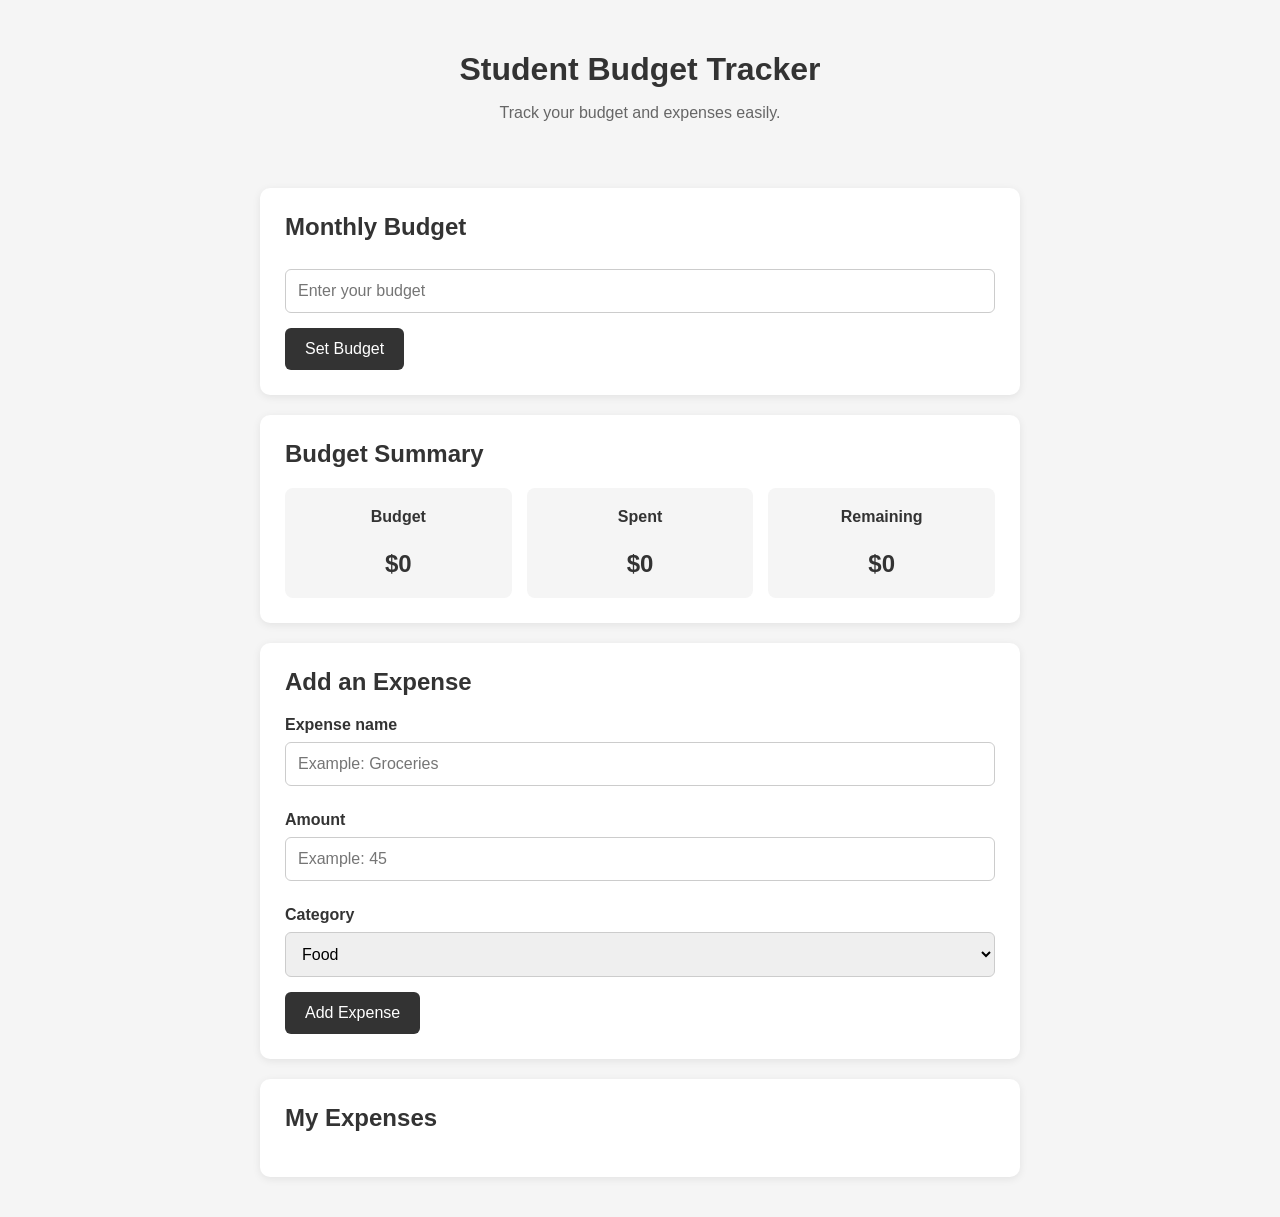
<file: index.html>
<!DOCTYPE html>
<html lang="en">
<head>
    <meta charset="UTF-8">
    <meta name="viewport" content="width=device-width, initial-scale=1.0">
    <title>Student Budget Tracker</title>

    <link rel="stylesheet" href="style.css">
</head>

<body>

    <header>
        <h1>Student Budget Tracker</h1>
        <p>Track your budget and expenses easily.</p>
    </header>

    <main>

        <!-- Monthly Budget -->
        <section>
            <h2>Monthly Budget</h2>

            <input 
                type="number" 
                id="budget-input" 
                placeholder="Enter your budget"
            >

            <button id="budget-btn">Set Budget</button>
        </section>

        <!-- Budget Summary -->
       
        <section>
    <h2>Budget Summary</h2>

    <div class="summary">
        <div class="summary-card">
            <h3>Budget</h3>
            <p id="budget">$0</p>
        </div>

        <div class="summary-card">
            <h3>Spent</h3>
            <p id="spent">$0</p>
        </div>

        <div class="summary-card">
            <h3>Remaining</h3>
            <p id="remaining">$0</p>
        </div>
    </div>
</section>
  

        <!-- Add Expense -->
        <section>
            <h2>Add an Expense</h2>

            <label for="expense-name">Expense name</label>
            <input 
                type="text" 
                id="expense-name" 
                placeholder="Example: Groceries"
            >

            <label for="expense-amount">Amount</label>
            <input 
                type="number" 
                id="expense-amount" 
                placeholder="Example: 45"
            >

            <label for="expense-category">Category</label>
            <select id="expense-category">
                <option value="Food">Food</option>
                <option value="Transport">Transport</option>
                <option value="Shopping">Shopping</option>
                <option value="Other">Other</option>
            </select>

            <button id="add-expense-btn">Add Expense</button>
        </section>

        <!-- Expense List -->
        <section>
            <h2>My Expenses</h2>

            <ul id="expense-list">
                <!-- Expenses will appear here -->
            </ul>
        </section>

    </main>

    <script src="script.js"></script>

</body>
</html>
</file>
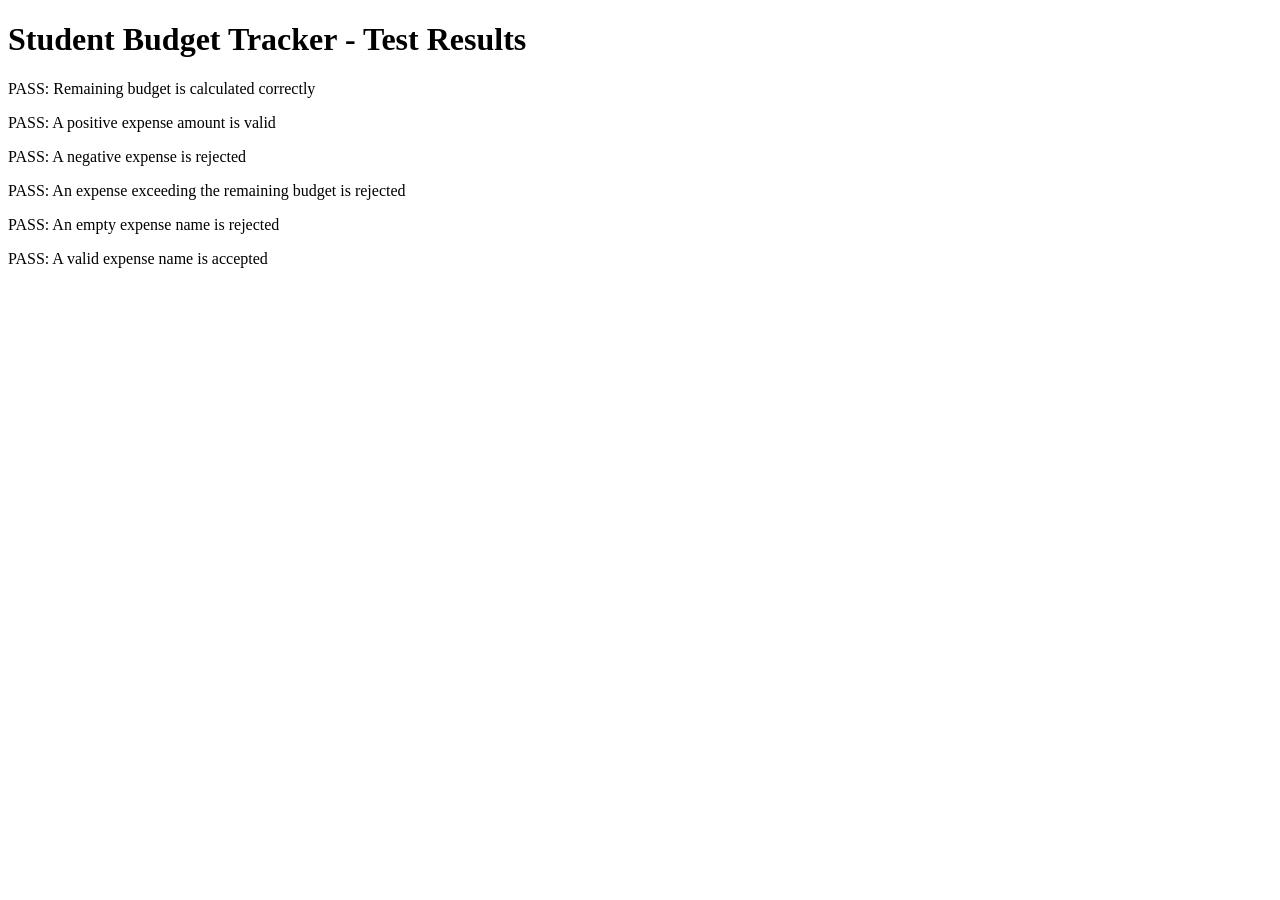
<file: tests/test.html>
<!DOCTYPE html>
<html lang="en">
<head>
    <meta charset="UTF-8">
    <meta name="viewport" content="width=device-width, initial-scale=1.0">
    <title>Student Budget Tracker - Tests</title>
</head>

<body>

    <h1>Student Budget Tracker - Test Results</h1>

    <div id="test-results"></div>

    <script>
        const results = document.getElementById("test-results");

        function runTest(name, condition) {
            const result = document.createElement("p");

            if (condition) {
                result.textContent = "PASS: " + name;
            } else {
                result.textContent = "FAIL: " + name;
            }

            results.appendChild(result);
        }

        // Test 1
        const budget = 1000;
        const spent = 250;

        runTest(
            "Remaining budget is calculated correctly",
            budget - spent === 750
        );

        // Test 2
        const validAmount = 50;

        runTest(
            "A positive expense amount is valid",
            validAmount > 0
        );

        // Test 3
        const negativeAmount = -20;

        runTest(
            "A negative expense is rejected",
            negativeAmount <= 0
        );

        // Test 4
        const currentBudget = 500;
        const currentSpent = 400;
        const newExpense = 150;

        runTest(
            "An expense exceeding the remaining budget is rejected",
            newExpense > currentBudget - currentSpent
        );

        // Test 5
        const emptyName = "";

        runTest(
            "An empty expense name is rejected",
            emptyName.trim() === ""
        );

        // Test 6
        const validName = "Groceries";

        runTest(
            "A valid expense name is accepted",
            validName.trim() !== ""
        );
    </script>

</body>
</html>
</file>
<file: style.css>
/* Code écrit par moi : 100% */

* {
    box-sizing: border-box;
}

body {
    font-family: Arial, sans-serif;
    background-color: #f5f5f5;
    margin: 0;
    padding: 0;
    color: #333;
}

header {
    text-align: center;
    padding: 30px 20px;
}

header h1 {
    margin-bottom: 10px;
}

header p {
    color: #666;
}

main {
    max-width: 800px;
    margin: 0 auto;
    padding: 20px;
}

section {
    background-color: white;
    padding: 25px;
    margin-bottom: 20px;
    border-radius: 10px;
    box-shadow: 0 2px 8px rgba(0, 0, 0, 0.08);
}

h2 {
    margin-top: 0;
}

input,
select {
    width: 100%;
    padding: 12px;
    margin: 8px 0 15px;
    border: 1px solid #ccc;
    border-radius: 6px;
    font-size: 16px;
}

button {
    padding: 12px 20px;
    border: none;
    border-radius: 6px;
    cursor: pointer;
    font-size: 16px;
    background-color: #333;
    color: white;
}

button:hover {
    opacity: 0.85;
}

label {
    display: block;
    margin-top: 10px;
    font-weight: bold;
}

#budget,
#spent,
#remaining {
    font-size: 24px;
    font-weight: bold;
}

ul {
    list-style: none;
    padding: 0;
}

li {
    padding: 15px;
    margin-bottom: 10px;
    background-color: #f5f5f5;
    border-radius: 6px;
}
/* Budget summary cards */

.summary {
    display: flex;
    gap: 15px;
}

.summary-card {
    flex: 1;
    padding: 20px;
    background-color: #f5f5f5;
    border-radius: 8px;
    text-align: center;
}

.summary-card h3 {
    margin-top: 0;
    font-size: 16px;
}

.summary-card p {
    margin-bottom: 0;
    font-size: 24px;
    font-weight: bold;
}
</file>
